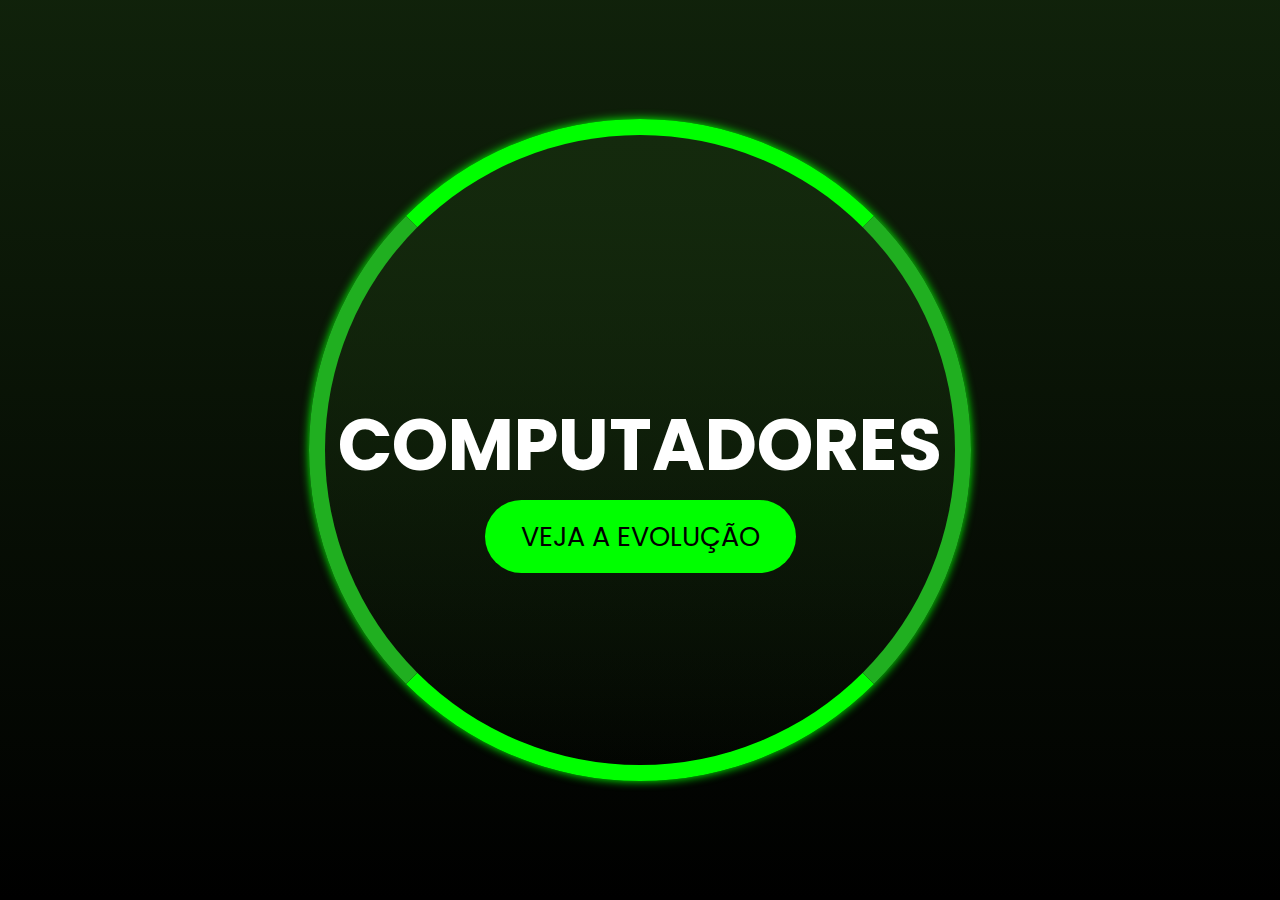
<file: index.html>
<!DOCTYPE html>
<html lang="pt-br">
<head>
    <meta charset="UTF-8">
    <meta name="viewport" content="width=device-width, initial-scale=1.0">
    <title>Evolução dos Computadores</title>

    <link rel="stylesheet" href="index.css">
    <link rel="preconnect" href="https://fonts.googleapis.com">
    <link rel="preconnect" href="https://fonts.gstatic.com" crossorigin>
    <link href="https://fonts.googleapis.com/css2?family=Poppins:ital,wght@0,100;0,200;0,300;0,400;0,500;0,600;0,700;0,800;0,900;1,100;1,200;1,300;1,400;1,500;1,600;1,700;1,800;1,900&display=swap" rel="stylesheet">
</head>
<body>


    <div class="text">
        <h1>COMPUTADORES</h1>
        <a href="avanco.html" id="btn" class="btn">VEJA A EVOLUÇÃO</a>
    </div>
    <div class="ring"></div>
    <script src="script.js"></script>

</body>
</html>
</file>
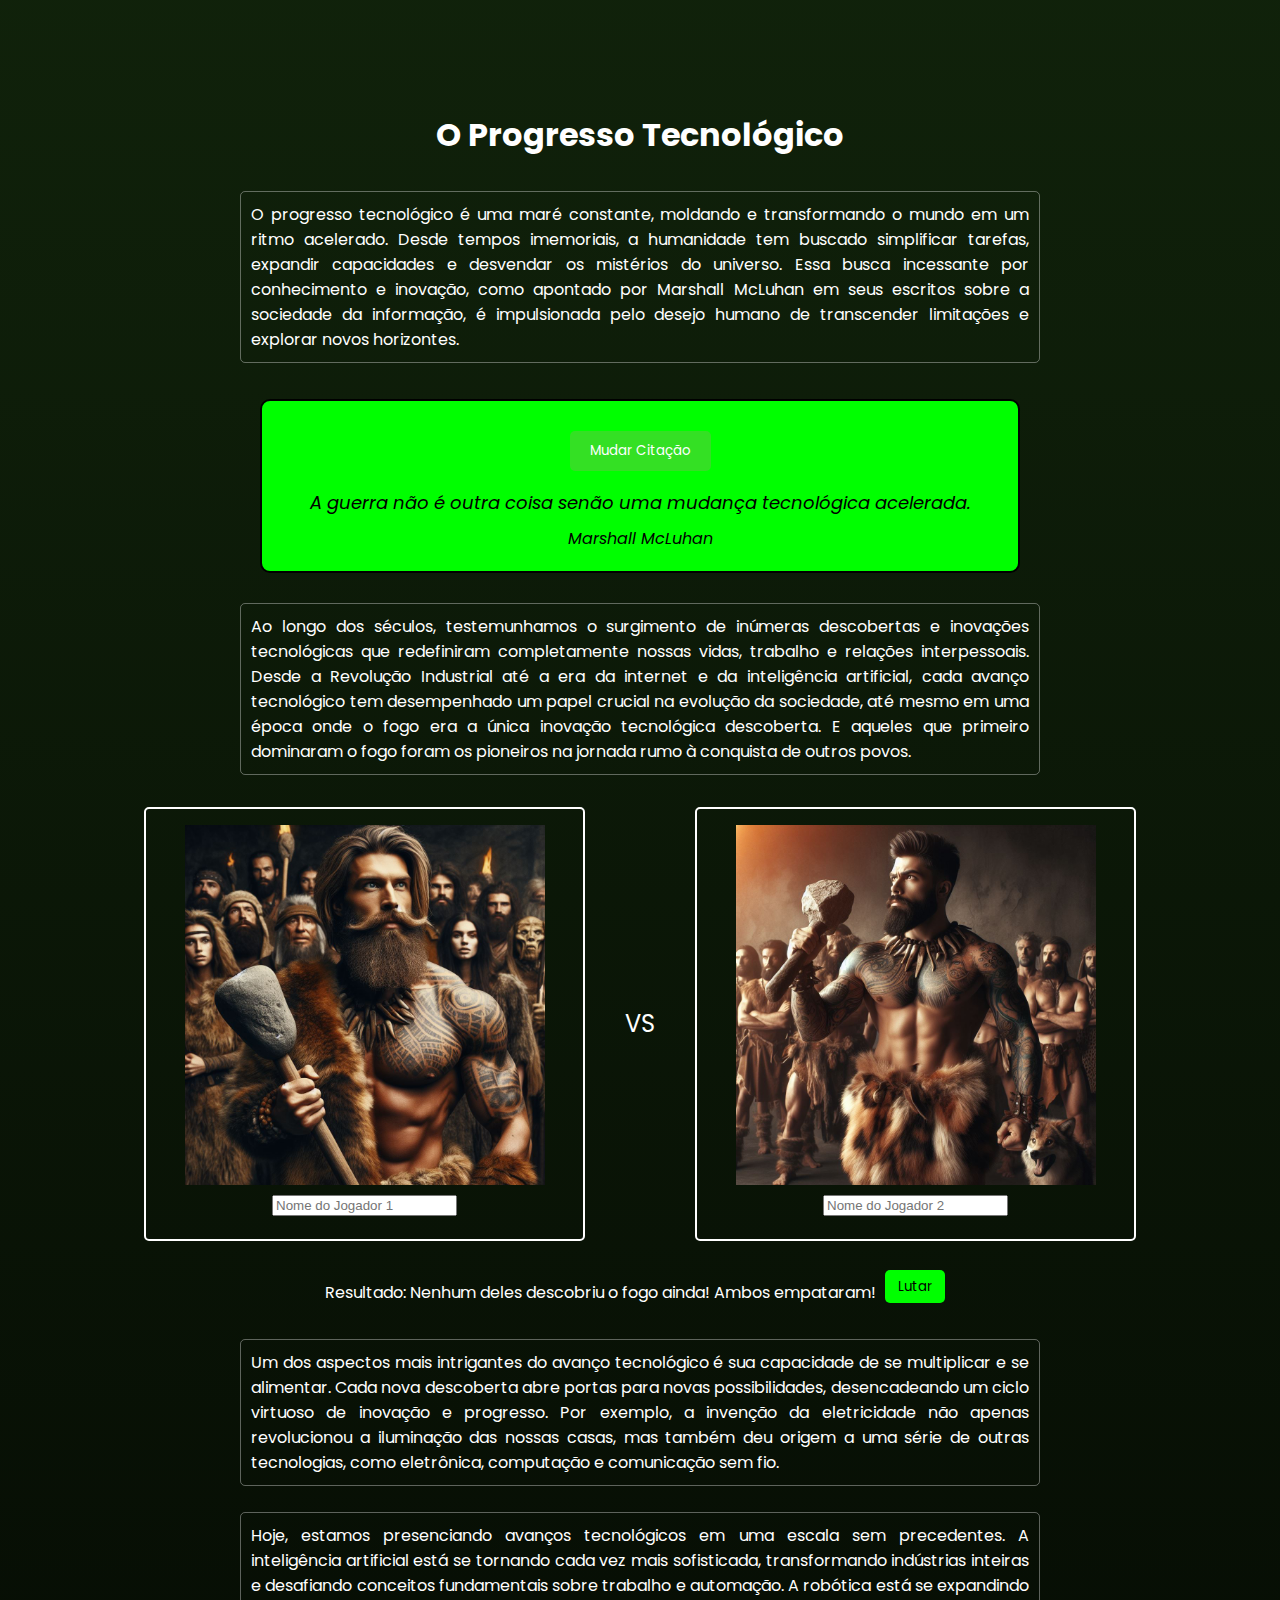
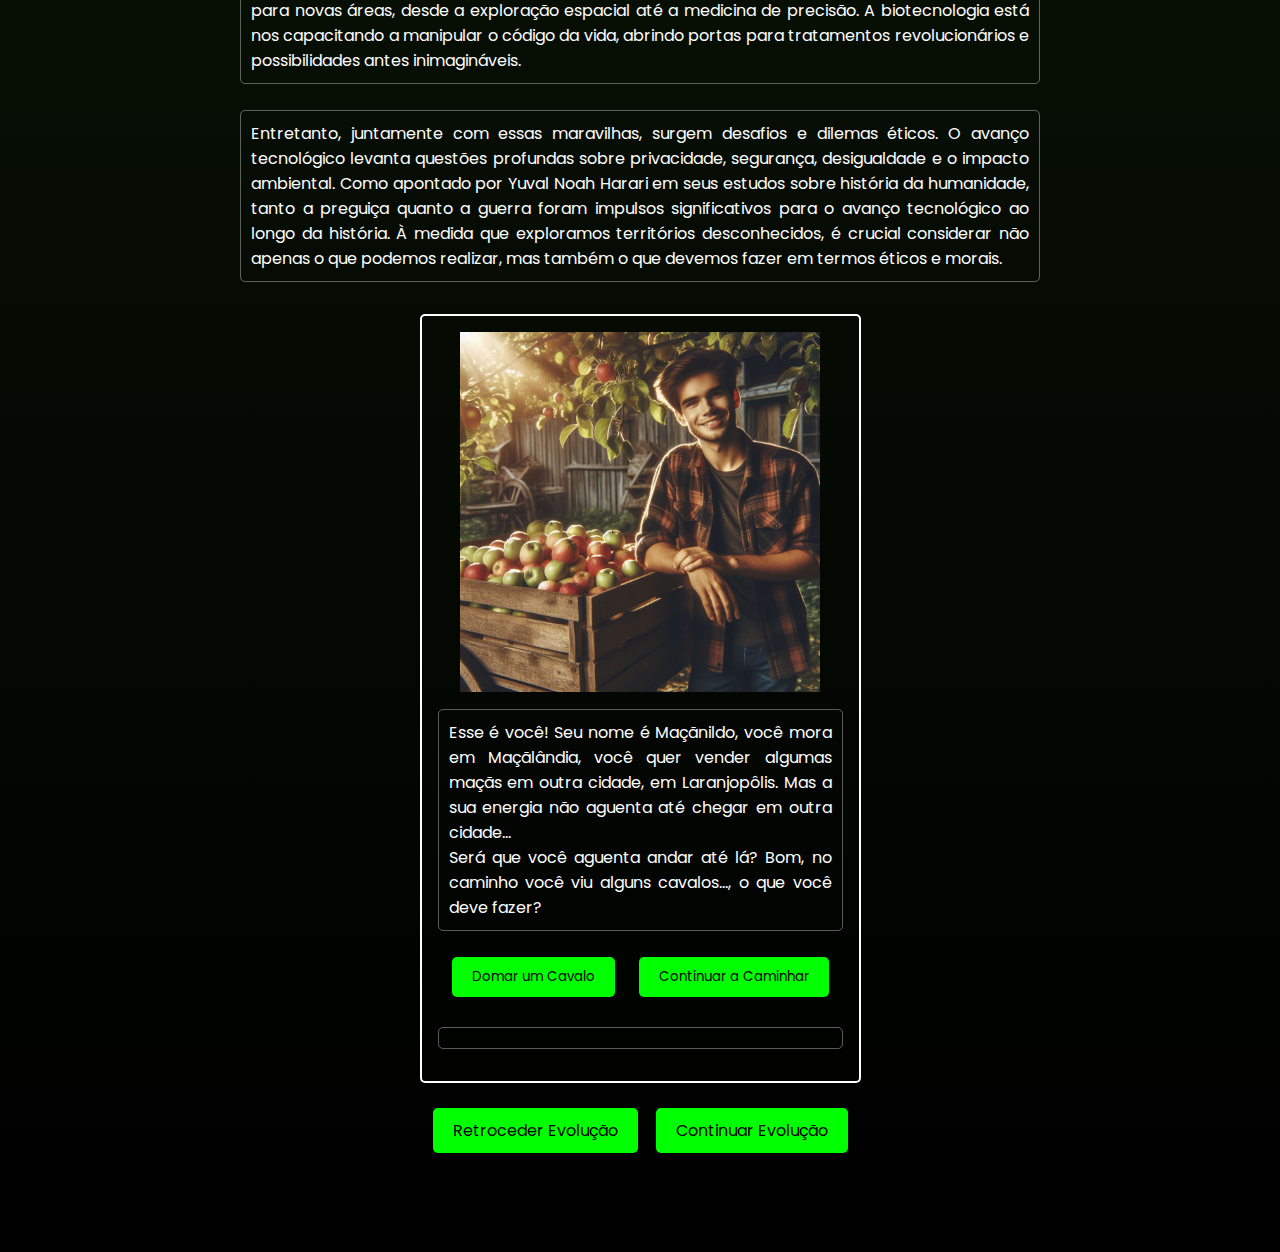
<file: avanco.html>
<!DOCTYPE html>
<html lang="pt-br">
<head>
    <meta charset="UTF-8">
    <meta name="viewport" content="width=device-width, initial-scale=1.0">
    <title>O Avanço da Humanidade</title>
    <link rel="stylesheet" href="avanco.css">

    <link rel="preconnect" href="https://fonts.googleapis.com">
    <link rel="preconnect" href="https://fonts.gstatic.com" crossorigin>
    <link href="https://fonts.googleapis.com/css2?family=Poppins:ital,wght@0,100;0,200;0,300;0,400;0,500;0,600;0,700;0,800;0,900;1,100;1,200;1,300;1,400;1,500;1,600;1,700;1,800;1,900&display=swap" rel="stylesheet">
</head>
<body>
    <div class="content">
      
        <h1>O Progresso Tecnológico</h1>

        <section>
          <p class="paragraph">
              O progresso tecnológico é uma maré constante, moldando e transformando o mundo em um ritmo acelerado. Desde tempos imemoriais, a humanidade tem buscado simplificar tarefas, expandir capacidades e desvendar os mistérios do universo. Essa busca incessante por conhecimento e inovação, como apontado por Marshall McLuhan em seus escritos sobre a sociedade da informação, é impulsionada pelo desejo humano de transcender limitações e explorar novos horizontes.
          </p>
          
        <div class="quote-panel">
          <button id="changeQuoteBtn" class="btn-change">Mudar Citação</button>
          <blockquote id="quote">
              A guerra não é outra coisa senão uma mudança tecnológica acelerada.
              <footer>Marshall McLuhan</footer>
          </blockquote>
      </div>
        
        <p>Ao longo dos séculos, testemunhamos o surgimento de inúmeras descobertas e inovações tecnológicas que redefiniram completamente nossas vidas, trabalho e relações interpessoais. Desde a Revolução Industrial até a era da internet e da inteligência artificial, cada avanço tecnológico tem desempenhado um papel crucial na evolução da sociedade, até mesmo em uma época onde o fogo era a única inovação tecnológica descoberta. E aqueles que primeiro dominaram o fogo foram os pioneiros na jornada rumo à conquista de outros povos.</p>
        </section>

        <div id="game">
          <div class="fighter" id="fighter1">
              <img src="tribo1.jpg">
              <input type="text" placeholder="Nome do Jogador 1" id="player1Name">
          </div>
          <div class="versus">VS</div>
          <div class="fighter" id="fighter2">
              <img src="tribo2.jpg">
              <input type="text" placeholder="Nome do Jogador 2" id="player2Name">
          </div>
          <div id="result">Resultado: Nenhum deles descobriu o fogo ainda! Ambos empataram!</div>
          <button id="end-game">Lutar</button>
      </div>


      <section>
        <p>Um dos aspectos mais intrigantes do avanço tecnológico é sua capacidade de se multiplicar e se alimentar. Cada nova descoberta abre portas para novas possibilidades, desencadeando um ciclo virtuoso de inovação e progresso. Por exemplo, a invenção da eletricidade não apenas revolucionou a iluminação das nossas casas, mas também deu origem a uma série de outras tecnologias, como eletrônica, computação e comunicação sem fio.</p>

        <p>Hoje, estamos presenciando avanços tecnológicos em uma escala sem precedentes. A inteligência artificial está se tornando cada vez mais sofisticada, transformando indústrias inteiras e desafiando conceitos fundamentais sobre trabalho e automação. A robótica está se expandindo para novas áreas, desde a exploração espacial até a medicina de precisão. A biotecnologia está nos capacitando a manipular o código da vida, abrindo portas para tratamentos revolucionários e possibilidades antes inimagináveis.</p>

        <p>Entretanto, juntamente com essas maravilhas, surgem desafios e dilemas éticos. O avanço tecnológico levanta questões profundas sobre privacidade, segurança, desigualdade e o impacto ambiental. Como apontado por Yuval Noah Harari em seus estudos sobre história da humanidade, tanto a preguiça quanto a guerra foram impulsos significativos para o avanço tecnológico ao longo da história. À medida que exploramos territórios desconhecidos, é crucial considerar não apenas o que podemos realizar, mas também o que devemos fazer em termos éticos e morais.</p>

        <div id="game2">
          <div class="macanildo">
            <img src="macanildo.jpg" >
          <p>Esse é você! Seu nome é Maçãnildo, você mora em Maçãlândia, você quer vender algumas maçãs em outra cidade, em Laranjopôlis. Mas a sua energia não aguenta até chegar em outra cidade... <br> Será que você aguenta andar até lá? Bom, no caminho você viu alguns cavalos..., o que você deve fazer?</p>
          <button id="buy-horse">Domar um Cavalo</button>
          <button id="walk">Continuar a Caminhar</button>
          <p id="status"></p>
      </div>
        
        </section>

        <div class="button-container">
          <a href="index.html" class="btn">Retroceder Evolução</a>
          <a href="zero.html" class="btn">Continuar Evolução</a>
      </div>
    </div>

    <script src="main.js"></script>
</body>
</html>
</file>
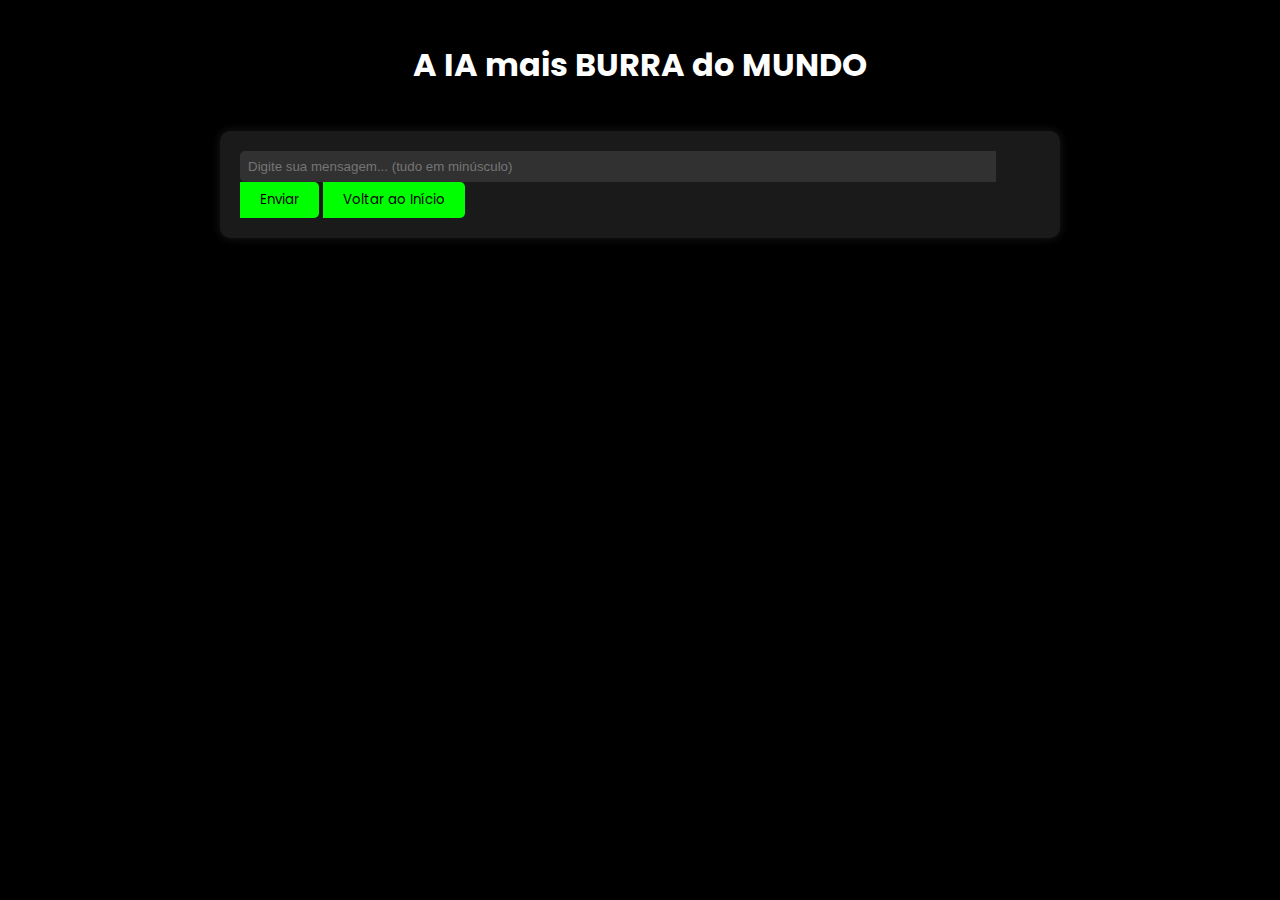
<file: futuro.html>
<!DOCTYPE html>
<html lang="pt-br">
<head>
    <meta charset="UTF-8">
    <meta name="viewport" content="width=device-width, initial-scale=1.0">
    <title>Futuro da Computação</title>
    <script src="https://ajax.googleapis.com/ajax/libs/jquery/3.5.1/jquery.min.js"></script>
    <link rel="stylesheet" href="futuro.css">

    
    <link rel="preconnect" href="https://fonts.googleapis.com">
    <link rel="preconnect" href="https://fonts.gstatic.com" crossorigin>
    <link href="https://fonts.googleapis.com/css2?family=Poppins:ital,wght@0,100;0,200;0,300;0,400;0,500;0,600;0,700;0,800;0,900;1,100;1,200;1,300;1,400;1,500;1,600;1,700;1,800;1,900&display=swap" rel="stylesheet">
</head>
<body>

<h1>A IA mais BURRA do MUNDO</h1>

<div id="chat-container">
    <div id="history"></div>
    <input type="text" id="user-input" placeholder="Digite sua mensagem... (tudo em minúsculo)">
    <button onclick="sendMessage()">Enviar</button>
    <button onclick="window.location.href = 'index.html';">Voltar ao Início</button>
    <div id="status"></div> 

   
</div>


<script src="script.js"></script>
</body>
</html>
</file>
<file: index.css>
body {
    background-color: #000;
    width: 100vw;
    height: 100vh;
    overflow: hidden;
    background-image: linear-gradient(to bottom, rgba(20, 42, 13, 0.8), transparent);
    margin: 0;
    display: flex;
    justify-content: center;
    align-items: center; 
    position: relative;
}

.ring {
    width: 70vmin; 
    height: 70vmin; 
    border: 16px solid transparent;
    border-top-color: #0F0;
    border-right-color: rgb(32, 175, 32);
    border-left-color: rgb(32, 175, 32);
    border-bottom-color: #0F0;
    border-radius: 50%;
    position: absolute;
    top: 50%;
    left: 50%;
    transform: translate(-50%, -50%);
    animation: spin 4s linear infinite;
    box-shadow: 0 0 10px #0F0;
    background: linear-gradient(to bottom, #142a0d, transparent);
    display: flex;
    flex-direction: column;
    justify-content: center;
    align-items: center;
    z-index: -1;
}

.text {
    position: relative; 
    text-align: center; 
}

h1 {
    color: white;
    font-family: Poppins;
    font-size: 8vmin; 
    margin-bottom: 2vmin; 
}

.btn {
    padding: 2vmin 4vmin; 
    background-color: #0F0;
    border: none;
    color: #000;
    font-size: 3vmin; 
    font-family: Poppins;
    cursor: pointer;
    border-radius: 60px;
    text-decoration: none;
    transition: background-color 0.3s;
}

.btn:hover {
    background-color: #090;
}



@keyframes spin {
    from {
        transform: translate(-50%, -50%) rotate(0deg);
    }
    to {
        transform: translate(-50%, -50%) rotate(360deg);
    }
}

@keyframes spin {
    from {
        transform: translate(-50%, -50%) rotate(0deg);
    }
    to {
        transform: translate(-50%, -50%) rotate(360deg);
    }
}


@media screen and (max-width: 1080px) {
    h1 {
        font-size: 7vmin;
    }
}
</file>
<file: avanco.css>
body {
    background-color: #000;
    background-image: linear-gradient(to bottom, rgba(20, 42, 13, 0.8), transparent);
    margin: 10vmin;
    font-family: 'Poppins', sans-serif;
    display: flex;
    justify-content: center;
    align-items: center; 
}

h1 {
    color: #fff; 
    text-align: center;
}

p {
    color: #fff;
    text-align: justify;
    margin-top: 10px; 
    padding: 10px; 
    border: 1px solid #ffffff59; 
    border-radius: 5px; 
    box-sizing: border-box; 
}

section {
    display: flex;
    flex-direction: column;
    align-items: stretch;
    max-width: 800px;
    margin: 0 auto;
}

.btn-change {
    margin-bottom: 2vmin; 
    padding: 10px 20px;
    background-color: rgb(52, 224, 36);
    border: none;
    color: #ffffff;
    font-family: 'Poppins', sans-serif;
    border-radius: 5px;
    text-decoration: none;
    transition: background-color 0.3s;
}

.btn-change:hover {
    background-color: #090;
}

.button-container {
    display: flex;
    justify-content: center; 
}

.btn {
    display: inline-block;
    padding: 10px 20px;
    background-color: #0F0;
    border: none;
    color: #000;
    font-family: Poppins;
    cursor: pointer;
    border-radius: 5px;
    text-decoration: none;
    transition: background-color 0.3s;
    margin: 1vmin;

}


.btn:hover {
    background-color: #090;
}


.btn-voltar {
    float: left; 
    margin-right: 10px; 
    padding: 10px 20px;
    background-color: #0F0;
    border: none;
    color: #000;
    font-family: 'Poppins', sans-serif;
    border-radius: 5px;
    text-decoration: none;
    transition: background-color 0.3s;
}

.btn-voltar:hover {
    background-color: #090;
}

.btn-avancar {
    float: right; 
    padding: 10px 20px;
    background-color: #0F0;
    border: none;
    color: #000;
    font-family: 'Poppins', sans-serif;
    border-radius: 5px;
    text-decoration: none;
    transition: background-color 0.3s;
}

.btn-avancar:hover {
    background-color: #090;
}
.quote-panel {
    background-color: #0f0;
    color: #000;
    padding: 20px;
    margin: 20px;
    border-radius: 10px;
    border: 2px solid #000;
    text-align: center;
}

.quote-panel blockquote {
    font-size: 18px;
    font-style: italic;
    margin: 0;
}

.quote-panel footer {
    margin-top: 10px;
    font-size: 16px;
}

#game {
    display: flex;
    align-items: center;
    justify-content: center;
    flex-wrap: wrap;
    margin-bottom: 1em;
    color: white;
}

.fighter {
    width: 45vmin;
    text-align: center;
    margin: 1em;
    padding: 1em;
    border: 2px solid #fff;
    border-radius: 5px;
}

.fighter img {
    max-width: 40vmin;
    height: auto;
    transition: 1.5s;
}

.fighter img:hover,
.fighter img:hover {
    transform: scale(1.25);
}

.fighter input {
    margin-bottom: 0.5em;
}

.versus {
    margin: 0 1em;
    font-size: 1.5em;
}

#result {
    margin-top: 1em;
    text-align: center;
}

#end-game {
    margin-top: 1em;
    margin-left: 1vmin;
    padding: 0.5em 1em;
    background-color: #0F0;
    border: none;
    color: #000;
    font-family: 'Poppins', sans-serif;
    border-radius: 5px;
    cursor: pointer;
    transition: background-color 0.3s;
}

#choose-tribe {
    margin-top: 1em;
    padding: 0.5em 1em;
    background-color: #0F0;
    border: none;
    color: #000;
    font-family: 'Poppins', sans-serif;
    border-radius: 5px;
    cursor: pointer;
    transition: background-color 0.3s;
}

#end-game:hover,
#choose-tribe:hover {
    background-color: #090;
}

#game2 {
    text-align: center;
}

#status {
    margin-top: 20px;
    font-weight: bold;
}

button {
    margin: 10px;
    padding: 10px 20px;
    background-color: #0F0;
    border: none;
    color: #000;
    font-family: 'Poppins', sans-serif;
    border-radius: 5px;
    cursor: pointer;
    transition: background-color 0.3s;
}

button:hover {
    background-color: #090;
}

.macanildo {
    width: 45vmin;
    margin: 1em auto;
    padding: 1em;
    border: 2px solid #fff;
    border-radius: 5px;
}

.macanildo img {
    max-width: 40vmin;
    height: auto;
    transition: 1.5s;
}

.macanildo img:hover {
    transform: scale(1.1);
}

@media screen and (max-width: 750px) {
    section {
        padding: 12px;
    }
    
    h1 {
        font-size: 24px;
    }
    
    h2 {
        font-size: 20px;
    }
    
    p {
        font-size: 12px;
    }
    
    .btn {
        padding: 8px 16px;
        font-size: 12px;
    }
}
</file>
<file: futuro.css>
body {
    background-color: #000;
    color: #fff;
    font-family: Poppins, sans-serif;
    margin: 0;
    padding: 0;
}

h1 {

        text-align: center;
        padding: 20px 0;

}

#chat-container {
    max-width: 800px;
    margin: 20px auto;
    padding: 20px;
    background-color: rgba(255, 255, 255, 0.1);
    border-radius: 10px;
    box-shadow: 0 0 10px rgba(255, 255, 255, 0.1);
}

#chat-box {
    max-height: 300px;
    overflow-y: auto;
}

#user-input {
    width: calc(100% - 60px);
    padding: 8px;
    background-color: rgba(255, 255, 255, 0.1);
    border: none;
    border-radius: 5px 0 0 5px;
    margin-right: 5px;
    color: #fff;
}

button {
    padding: 8px 20px;
    background-color: #0F0;
    border: none;
    color: #000;
    font-family: Poppins, sans-serif;
    cursor: pointer;
    border-radius: 0 5px 5px 0;
    text-decoration: none;
    transition: background-color 0.3s;
}

button:hover {
    background-color: #090;
}

p {
    margin: 5px 0;
    text-align: justify;
}

strong {
    color: #0F0;
}
</file>
